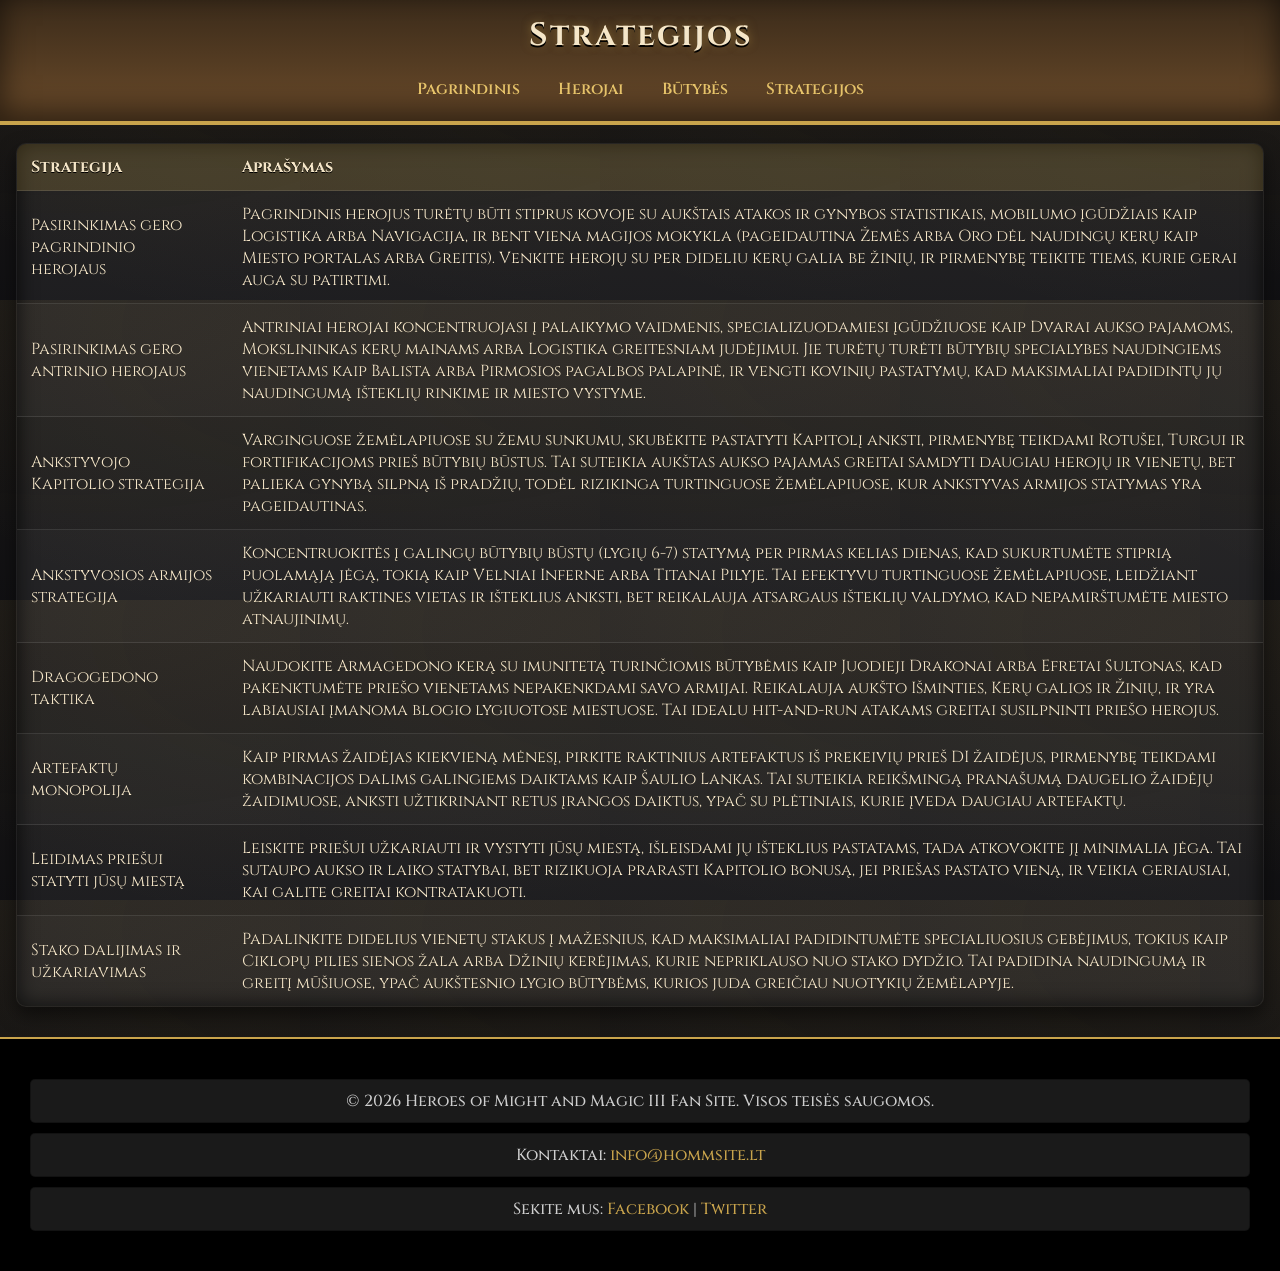
<file: Galutinis_darbas/strategijos.html>
<!DOCTYPE html>
<html lang="lt">

<head>
    <meta charset="UTF-8">
    <title>Strategijos</title>
    <link rel="stylesheet" href="../CSS/style_main.css">
</head>

<body>
    <header>
        <h1>Strategijos</h1>
        <nav>
            <a href="index.html">Pagrindinis</a>
            <a href="herojai.html">Herojai</a>
            <a href="butybes.html">Būtybės</a>
            <a href="strategijos.html">Strategijos</a>
        </nav>
    </header>

    <div class="container">
    <table class="strategijos-table">
        <thead>
            <tr>
                <th>Strategija</th>
                <th>Aprašymas</th>
            </tr>
        </thead>
        <tbody>
            <tr>
                <td>Pasirinkimas gero pagrindinio herojaus</td>
                <td>Pagrindinis herojus turėtų būti stiprus kovoje su aukštais atakos ir gynybos statistikais, mobilumo įgūdžiais kaip Logistika arba Navigacija, ir bent viena magijos mokykla (pageidautina Žemės arba Oro dėl naudingų kerų kaip Miesto portalas arba Greitis). Venkite herojų su per dideliu kerų galia be žinių, ir pirmenybę teikite tiems, kurie gerai auga su patirtimi.</td>
            </tr>
            <tr>
                <td>Pasirinkimas gero antrinio herojaus</td>
                <td>Antriniai herojai koncentruojasi į palaikymo vaidmenis, specializuodamiesi įgūdžiuose kaip Dvarai aukso pajamoms, Mokslininkas kerų mainams arba Logistika greitesniam judėjimui. Jie turėtų turėti būtybių specialybes naudingiems vienetams kaip Balista arba Pirmosios pagalbos palapinė, ir vengti kovinių pastatymų, kad maksimaliai padidintų jų naudingumą išteklių rinkime ir miesto vystyme.</td>
            </tr>
            <tr>
                <td>Ankstyvojo Kapitolio strategija</td>
                <td>Varginguose žemėlapiuose su žemu sunkumu, skubėkite pastatyti Kapitolį anksti, pirmenybę teikdami Rotušei, Turgui ir fortifikacijoms prieš būtybių būstus. Tai suteikia aukštas aukso pajamas greitai samdyti daugiau herojų ir vienetų, bet palieka gynybą silpną iš pradžių, todėl rizikinga turtinguose žemėlapiuose, kur ankstyvas armijos statymas yra pageidautinas.</td>
            </tr>
            <tr>
                <td>Ankstyvosios armijos strategija</td>
                <td>Koncentruokitės į galingų būtybių būstų (lygių 6-7) statymą per pirmas kelias dienas, kad sukurtumėte stiprią puolamąją jėgą, tokią kaip Velniai Inferne arba Titanai Pilyje. Tai efektyvu turtinguose žemėlapiuose, leidžiant užkariauti raktines vietas ir išteklius anksti, bet reikalauja atsargaus išteklių valdymo, kad nepamirštumėte miesto atnaujinimų.</td>
            </tr>
            <tr>
                <td>Dragogedono taktika</td>
                <td>Naudokite Armagedono kerą su imunitetą turinčiomis būtybėmis kaip Juodieji Drakonai arba Efretai Sultonas, kad pakenktumėte priešo vienetams nepakenkdami savo armijai. Reikalauja aukšto Išminties, Kerų galios ir Žinių, ir yra labiausiai įmanoma blogio lygiuotose miestuose. Tai idealu hit-and-run atakams greitai susilpninti priešo herojus.</td>
            </tr>
            <tr>
                <td>Artefaktų monopolija</td>
                <td>Kaip pirmas žaidėjas kiekvieną mėnesį, pirkite raktinius artefaktus iš prekeivių prieš DI žaidėjus, pirmenybę teikdami kombinacijos dalims galingiems daiktams kaip Šaulio Lankas. Tai suteikia reikšmingą pranašumą daugelio žaidėjų žaidimuose, anksti užtikrinant retus įrangos daiktus, ypač su plėtiniais, kurie įveda daugiau artefaktų.</td>
            </tr>
            <tr>
                <td>Leidimas priešui statyti jūsų miestą</td>
                <td>Leiskite priešui užkariauti ir vystyti jūsų miestą, išleisdami jų išteklius pastatams, tada atkovokite jį minimalia jėga. Tai sutaupo aukso ir laiko statybai, bet rizikuoja prarasti Kapitolio bonusą, jei priešas pastato vieną, ir veikia geriausiai, kai galite greitai kontratakuoti.</td>
            </tr>
            <tr>
                <td>Stako dalijimas ir užkariavimas</td>
                <td>Padalinkite didelius vienetų stakus į mažesnius, kad maksimaliai padidintumėte specialiuosius gebėjimus, tokius kaip Ciklopų pilies sienos žala arba Džinių kerėjimas, kurie nepriklauso nuo stako dydžio. Tai padidina naudingumą ir greitį mūšiuose, ypač aukštesnio lygio būtybėms, kurios juda greičiau nuotykių žemėlapyje.</td>
            </tr>
        </tbody>
    </table>
</div>

    <footer>
        <p>&copy; 2026 Heroes of Might and Magic III Fan Site. Visos teisės saugomos.</p>
        <p>Kontaktai: <a href="mailto:info@hommsite.lt">info@hommsite.lt</a></p>
        <p>Sekite mus: <a href="#">Facebook</a> | <a href="#">Twitter</a></p>
    </footer>
</body>

</html>
</file>
<file: CSS/style_main.css>
@import url('https://fonts.googleapis.com/css2?family=Cinzel:wght@400;600;700&display=swap');

:root {
    --gold: #c9a44c;
    --gold-dark: #8b6f3d;
    --brown: #3b2b1a;
    --brown-2: #6b4b2a;
    --bg: #0f0f12;
}

* {
    box-sizing: border-box
}

body {
    margin: 0;
    font-family: 'Cinzel', serif;
    color: #f5e6c8;
    background:
        radial-gradient(1200px 600px at 20% -10%, rgba(201, 164, 76, 0.08), transparent 60%),
        radial-gradient(800px 500px at 110% 10%, rgba(201, 164, 76, 0.06), transparent 60%),
        url('https://www.transparenttextures.com/patterns/dark-leather.png'),
        var(--bg);
    background-size: auto, auto, 300px 300px, auto;
    animation: bgMove 25s linear infinite;
}

@keyframes bgMove {
    0% {
        background-position: 0 0, 0 0, 0 0, 0 0
    }

    100% {
        background-position: 0 0, 0 0, 300px 300px, 0 0
    }
}

header {
    background: linear-gradient(180deg, var(--brown), var(--brown-2));
    border-bottom: 4px solid var(--gold);
    box-shadow: inset 0 -10px 30px rgba(0, 0, 0, .6);
}

header h1 {
    margin: 0;
    padding: 14px 10px 6px;
    letter-spacing: 2px;
    text-align: center;
    text-shadow: 0 2px 0 #000, 0 0 10px rgba(201, 164, 76, .5);
}

nav {
    display: flex;
    justify-content: center;
    gap: 16px;
    padding: 8px 0 14px;
}

nav a {
    color: #e6c36a;
    text-decoration: none;
    font-weight: 600;
    padding: 6px 10px;
    border: 1px solid transparent;
    border-radius: 6px;
    transition: .2s ease;
}

nav a:hover {
    color: #fff;
    border-color: var(--gold);
    box-shadow: 0 0 10px rgba(201, 164, 76, .6) inset, 0 0 8px rgba(201, 164, 76, .5);
}

.container {
    max-height: 2000px;
    max-width: 1800px;
    margin: 18px auto 30px;
    padding: 0 16px;
}

.card,
.box,
.frame {
    position: relative;
    background: rgba(255, 255, 255, 0.06);
    border: 1px solid rgba(255, 255, 255, 0.15);
    border-radius: 10px;
    padding: 30px;
    margin: 14px 0;
    box-shadow:
        inset 0 0 20px rgba(0, 0, 0, .8),
        0 8px 18px rgba(0, 0, 0, .5);
}

.card.image-card {
    background: rgba(0, 0, 0, 0.55);
}

.card p {
    background: rgba(40, 40, 40, 0.95);
    padding: 12px 14px;
    border-radius: 8px;
    margin: 10px 0;
    color: #fff;
}

.card ul {
    background: rgba(40, 40, 40, 0.95);
    padding: 16px 18px;
    border-radius: 8px;
    margin: 10px 0;
    color: #fff;
    list-style-position: inside;
}

.card li {
    margin: 8px 0;
    color: #fff;
    background: transparent;
}

.card a {
    color: var(--gold);
    text-decoration: none;
}

.card a:hover {
    color: #fff;
    text-shadow: 0 0 5px rgba(201, 164, 76, 0.8);
}

footer p {
    background: rgba(255, 255, 255, 0.1);
    padding: 10px;
    border-radius: 5px;
    margin: 10px 0;
}

footer a {
    color: var(--gold);
    text-decoration: none;
}

footer a:hover {
    color: #fff;
    text-shadow: 0 0 5px rgba(201, 164, 76, 0.8);
}

.strategijos-table {
    width: 100%;
    border-collapse: collapse;
    margin: 14px 0;
    background: rgba(255, 255, 255, 0.06);
    border: 1px solid rgba(255, 255, 255, 0.15);
    border-radius: 10px;
    overflow: hidden;
    box-shadow:
        inset 0 0 20px rgba(0, 0, 0, .8),
        0 8px 18px rgba(0, 0, 0, .5);
}

.strategijos-table th,
.strategijos-table td {
    padding: 12px 14px;
    text-align: left;
    border-bottom: 1px solid rgba(255, 255, 255, 0.1);
    color: #f5e6c8;
}

.strategijos-table th {
    background: rgba(201, 164, 76, 0.2);
    font-weight: bold;
    text-shadow: 0 1px 0 #000;
}

.strategijos-table tr:nth-child(even) {
    background: rgba(255, 255, 255, 0.02);
}

.strategijos-table tr:hover {
    background: rgba(201, 164, 76, 0.05);
}

.card::before,
.box::before,
.frame::before {
    content: "";
    position: absolute;
    inset: 0;
    border-radius: 10px;
    pointer-events: none;
    box-shadow: inset 0 0 0 2px rgba(201, 164, 76, .35);
}

.card:hover,
.box:hover {
    transform: translateY(-2px);
    box-shadow:
        inset 0 0 20px rgba(0, 0, 0, .8),
        0 10px 24px rgba(0, 0, 0, .6),
        0 0 12px rgba(201, 164, 76, .35);
}

h2,
h3 {
    margin: 6px 0 10px;
    color: #f0d58a;
    text-shadow: 0 1px 0 #000;
}

p,
li {
    background:
        linear-gradient(180deg, rgba(255, 255, 255, .55), rgba(255, 255, 255, .25)),
        url('https://www.transparenttextures.com/patterns/paper.png');
    color: #cfcfcf;
    padding: 8px 10px;
    border-radius: 6px;
    border: 1px solid rgba(0, 0, 0, .3);
    font-weight: 500;
}

ol {
    padding-left: 18px
}

.grid {
    display: grid;
    grid-template-columns: repeat(auto-fit, minmax(220px, 1fr));
    gap: 14px;
}

img {
    width: 100%;
    height: 170px;
    object-fit: cover;
    display: block;
    border-radius: 8px;
    border: 2px solid var(--gold);
    background: #1c1c1f;
}

.grid img {
    height: 250px
}

#main-grid {
    grid-template-columns: repeat(auto-fit, minmax(200px, 1fr));
}

#main-grid img {
    height: 350px;
}

input {
    width: 260px;
    max-width: 100%;
    padding: 8px 10px;
    border-radius: 6px;
    border: 2px solid var(--gold-dark);
    background: #121215;
    color: #eee;
    outline: none;
}

button {
    margin-top: 8px;
    padding: 8px 14px;
    border: none;
    border-radius: 6px;
    font-weight: 700;
    cursor: pointer;
    color: #2d1b0f;
    background: linear-gradient(180deg, #e6c36a, var(--gold));
    box-shadow: 0 2px 0 #5a3d1a, 0 0 8px rgba(201, 164, 76, .4);
}

.creature-card {
    display: flex;
    gap: 20px;
    background: rgba(0, 0, 0, .6);
    border: 3px solid var(--gold-dark);
    border-radius: 10px;
    padding: 20px;
    margin: 14px 0;
    box-shadow:
        inset 0 0 20px rgba(0, 0, 0, .8),
        0 8px 18px rgba(0, 0, 0, .5);
    align-items: flex-start;
}

.creature-card img {
    width: 340px;
    height: 400px;
    object-fit: cover;
    border-radius: 8px;
    border: 2px solid var(--gold);
    flex-shrink: 0;
}

.creature-info {
    flex: 1;
}

.creature-info h3 {
    margin-top: 0;
    color: #f0d58a;
    text-shadow: 0 1px 0 #000;
}

.creature-info p {
    background: rgba(40, 40, 40, 0.95);
    padding: 12px 14px;
    border-radius: 8px;
    color: #fff;
    margin: 8px 0;
}

.creature-info .stats {
    background: rgba(40, 40, 40, 0.95);
    padding: 12px 14px;
    border-radius: 8px;
    margin-top: 10px;
}

.creature-info .stats p {
    margin: 0;
    color: #fff;
}

.creature-info .abilities {
    background: rgba(40, 40, 40, 0.95);
    padding: 12px 14px;
    border-radius: 8px;
    margin-top: 12px;
}

.creature-info .abilities p {
    margin: 0 0 8px 0;
    color: #f0d58a;
    background: transparent;
    padding: 0;
    border: none;
}

.ability-list {
    margin: 0;
    padding-left: 18px;
    list-style-position: inside;
}

.ability-list li {
    color: #fff;
    margin: 4px 0;
    background: transparent;
    padding: 0;
    border: none;
}

.hero-grid {
    display: grid;
    grid-template-columns: repeat(auto-fit, minmax(220px, 1fr));
    gap: 14px;
}

.hero-card {
    background: rgba(0, 0, 0, .7);
    border: 2px solid var(--gold);
    border-radius: 10px;
    padding: 10px;
}

.hero-card img {
    height: 150px
}

.stats {
    margin-top: 8px;
    font-size: 13px;
    line-height: 1.6;
}

.stats::before {
    content: "⚔️  🛡️  🔮  📖";
    display: block;
    margin-bottom: 6px;
    color: #e6c36a;
}

footer {
    text-align: center;
    padding: 30px;
    background: #000000;
    border-top: 2px solid var(--gold);
    color: black;
}

body {
    animation: bgMove 20s infinite linear;
    background-size: 300px 300px;
}

@keyframes bgMove {
    0% {
        background-position: 0 0;
    }

    100% {
        background-position: 300px 300px;
    }
}

img {
    width: 100%;
    height: 180px;
    object-fit: cover;
    display: block;
    border-radius: 8px;
    border: 2px solid #c9a44c;
}

.grid {
    display: grid;
    grid-template-columns: repeat(auto-fit, minmax(220px, 1fr));
    gap: 15px;
}

.grid img {
    width: 100%;
    height: 160px;
    object-fit: cover;
}

.hero-card img {
    height: 160px;
    object-fit: cover;
}

img:after {
    content: "Negalima įkelti paveikslėlio";
    color: white;
    display: block;
    text-align: center;
}

.stats::before {
    content: "⚔️ Attack  🛡️ Defense  🔮 Power  📖 Knowledge";
    display: block;
    margin-bottom: 6px;
    font-size: 13px;
    color: #e6c36a;
}

.stats {
    line-height: 1.6;
}
</file>
